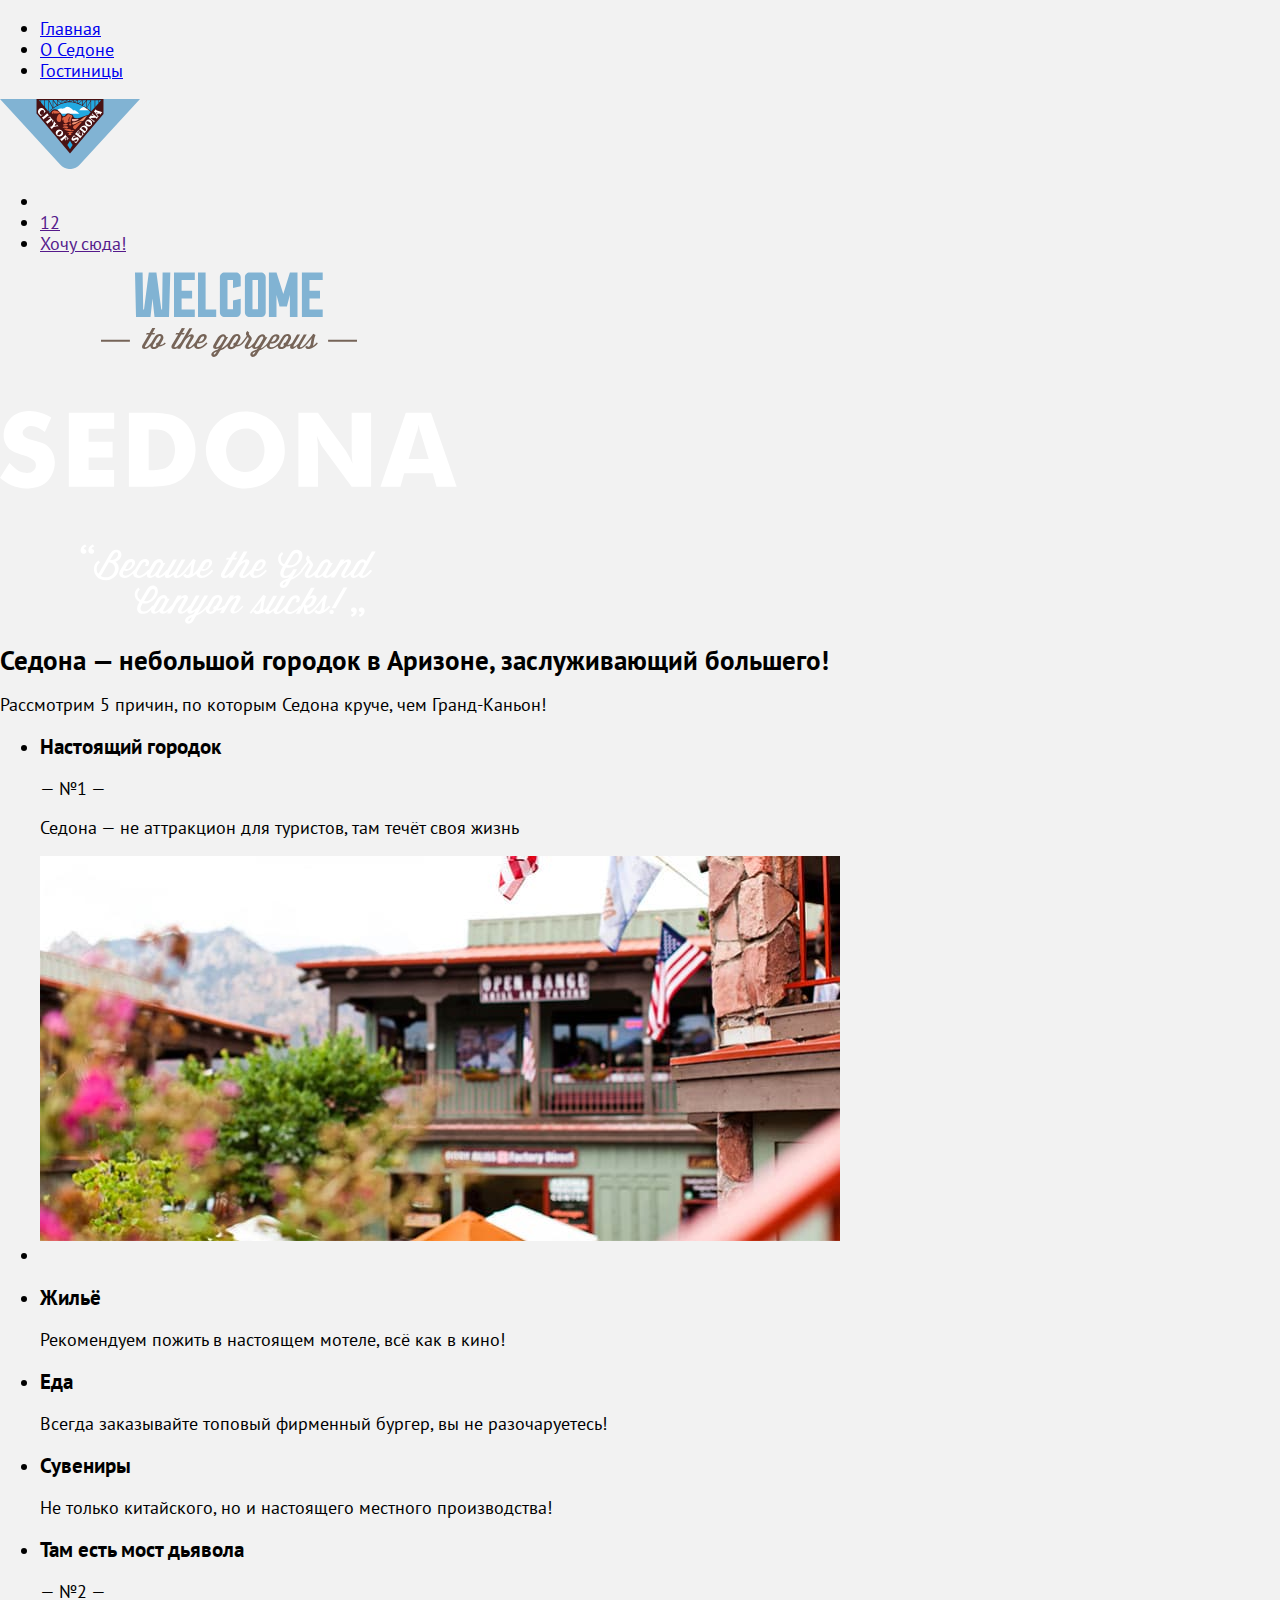
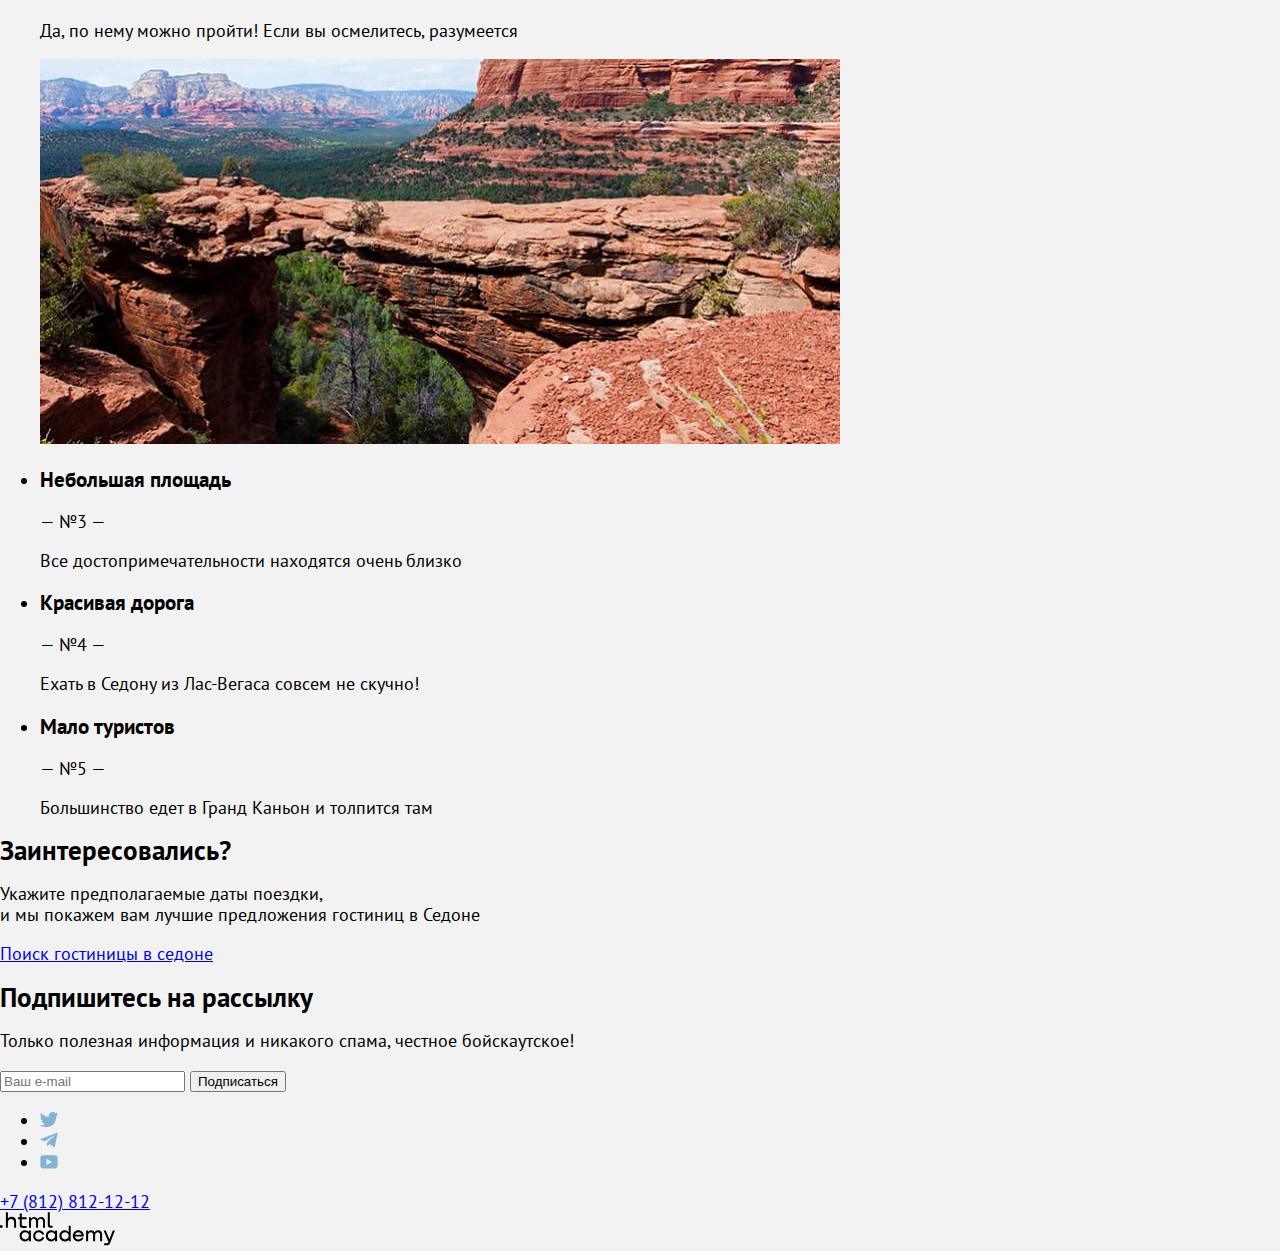
<file: index.html>
<!DOCTYPE html>
<html lang="en">

  <head>
    <meta charset="UTF-8">
    <meta name="viewport" content="width=device-width, initial-scale=1.0">
    <link rel="stylesheet" href="style/style.css">
    <title>Sedona</title>
  </head>

  <body>
    <header class="page-header">

      <nav class="navigation-wrapper">
        <ul class="navigation-list">
          <li class="navigation-item">
            <a href="#" class="navigation-link current-link">Главная</a>
          </li>
          <li class="navigation-item">
            <a href="#" class="navigation-link">О Седоне</a>
          </li>
          <li class="navigation-item">
            <a href="catalog.html" class="navigation-link">Гостиницы</a>
          </li>
        </ul>
      </nav>

      <a href="#" class="header-logo">
        <img src="/images/header/logo.svg" alt="Логотип" class="logo-img" width="140" height="70">
      </a>

      <ul class="nagigation-user">
        <li class="navigation-item">
          <a href="" class="navigation-link">
            <span class="visually-hidden">
              Поиск
            </span>
          </a>
        </li>
        <li class="navigation-item">
          <a href="" class="navigation-link">
            <span class="visually-hidden"> Лайки</span>
            <span class="favourite-number">12</span>
          </a>
        </li>
        <li class="navigation-item">
          <a href="" class="navigation-link">
            Хочу сюда!
          </a>
        </li>
      </ul>
    </header>

    <main class="main-index">
      <h1 class="visually-hidden">Главная информация по городу Седона.</h1>
      <section class="hero">
        <h2 class="visually-hidden">Добро пожаловать в Седона</h2>
        <img class="hero-logo" src="/images/hero/welcome.svg" alt="Добро пожаловать в Седона" width="458" height="352">
      </section>

      <section class="advantages">

        <h2 class="visually-hidden">Преимущества Седоны</h2>
        <div class="greeting-block">
          <h2 class="greeting-title">Седона — небольшой городок в Аризоне, заслуживающий большего!</h2>
          <p class="greeting-about color-description">Рассмотрим 5 причин, по которым Седона круче, чем Гранд-Каньон!
          </p>
        </div>

        <ul class="advantages-list">
          <li class="advantages-item">
            <h3>Настоящий городок</h3>
            <p>— №1 —</p>
            <p>Седона — не аттракцион для туристов, там течёт своя жизнь</p>
            <img src="/images/main/photo-1.jpg"
              alt="Вид на дом из сада, на переднем плане зелень, флаги разных стран, на заднем фоне домик с магазином или кафе."
              width="800" height="385">
          </li>
          <li class="advantages-item">
          </li>
          <li class="advantages-item">
            <h3 class="excellence-title">Жильё</h3>
            <p class=class="excellence-description">Рекомендуем пожить в настоящем мотеле, всё как в кино!</p>
          </li>
          <li class="advantages-item">
            <h3 class="excellence-title">Еда</h3>
            <p class=class="excellence-description">Всегда заказывайте топовый фирменный бургер, вы не разочаруетесь!
            </p>
          </li>
          <li class="advantages-item">
            <h3 class="excellence-title">Сувениры</h3>
            <p class=class="excellence-description">Не только китайского, но и настоящего местного производства!</p>
          </li>
          <li class="advantages-item">
            <h3>Там есть мост дьявола</h3>
            <p>— №2 —</p>
            <p>Да, по нему можно пройти! Если вы осмелитесь, разумеется</p>
            <img src="/images/main/photo-2.jpg" alt="Вид на каньон, который на переднем плане и горы вдали - на заднем.">
          </li>
          <li class="advantages-item">
            <h3>Небольшая площадь</h3>
            <p>— №3 —</p>
            <p>Все достопримечательности находятся очень близко</p>
          </li>
          <li class="advantages-item">
            <h3>Красивая дорога</h3>
            <p>— №4 —</p>
            <p>Ехать в Седону из Лас-Вегаса совсем не скучно!</p>
          </li>
          <li class="advantages-item">
            <h3>Мало туристов</h3>
            <p>— №5 —</p>
            <p>Большинство едет в Гранд Каньон и толпится там</p>
          </li>
        </ul>

      </section>

      <section class="interested">
        <h2 class="greeting-title">Заинтересовались?</h2>
        <p class="greeting-about color-description">Укажите предполагаемые даты поездки,<br>и мы покажем вам лучшие
          предложения гостиниц в Седоне</p>
        <a class="interested-button" href="catalog.html">Поиск гостиницы в седоне</a>
      </section>

      <section class="subscribe">
        <h2 class="greeting-title">Подпишитесь на рассылку</h2>
        <p class="greeting-about">Только полезная информация и никакого спама, честное бойскаутское!</p>
        <form class="form-wrapper" action=" https://echo.htmlacademy.ru/" method="post">
          <label>
            <span class="visually-hidden">Ваш e-mail.</span>
            <input class="subscribe-field" type="email" name="email-field" placeholder="Ваш e-mail" required>
          </label>
          <button class="subscribe-button" type="submit">Подписаться</button>
        </form>
      </section>

    </main>

    <footer>
      <section class="social">
        <h2 class="visually-hidden">Список социальных сетей</h2>
        <ul class="social-list">
          <li class="social-item">
            <a href="https://twitter.com" class="social-link">
              <img src="/images/footer/social-twitter.svg" alt="twitter" width="18" height="15">
              <span class="visually-hidden">
                twitter
              </span>
            </a>
          </li>
          <li class="navigation-item">
            <a href="https://web.telegram.org/" class="navigation-link">
              <img src="/images/footer/telegram-logo.svg" alt="telegram" width="18" height="15">
              <span class="visually-hidden">
                telegram
              </span>
            </a>
          </li>
          <li class="navigation-item">
            <a href="https://youtube.com" class="navigation-link">
              <img src="/images/footer/youtube-logo.svg" alt="twitter" width="18" height="15">
              <span class="visually-hidden">
                youtube
              </span>
            </a>
          </li>
        </ul>
      </section>

      <section class="footer-phone">
        <h2 class="visually-hidden">Контактный телефон</h2>
        <a class="footer-number" href="tel:+78128121212">+7 (812) 812-12-12</a>
      </section>

      <section class="footer-logo">
        <h2 class="visually-hidden">Ссылка логотоип HTML Academy</h2>
        <a href="#" class="link-logo">
          <img src="/images/footer/academy-logo.svg" alt="Логотип академии" width="115" height="34">
        </a>
      </section>

    </footer>
  </body>

</html>
</file>
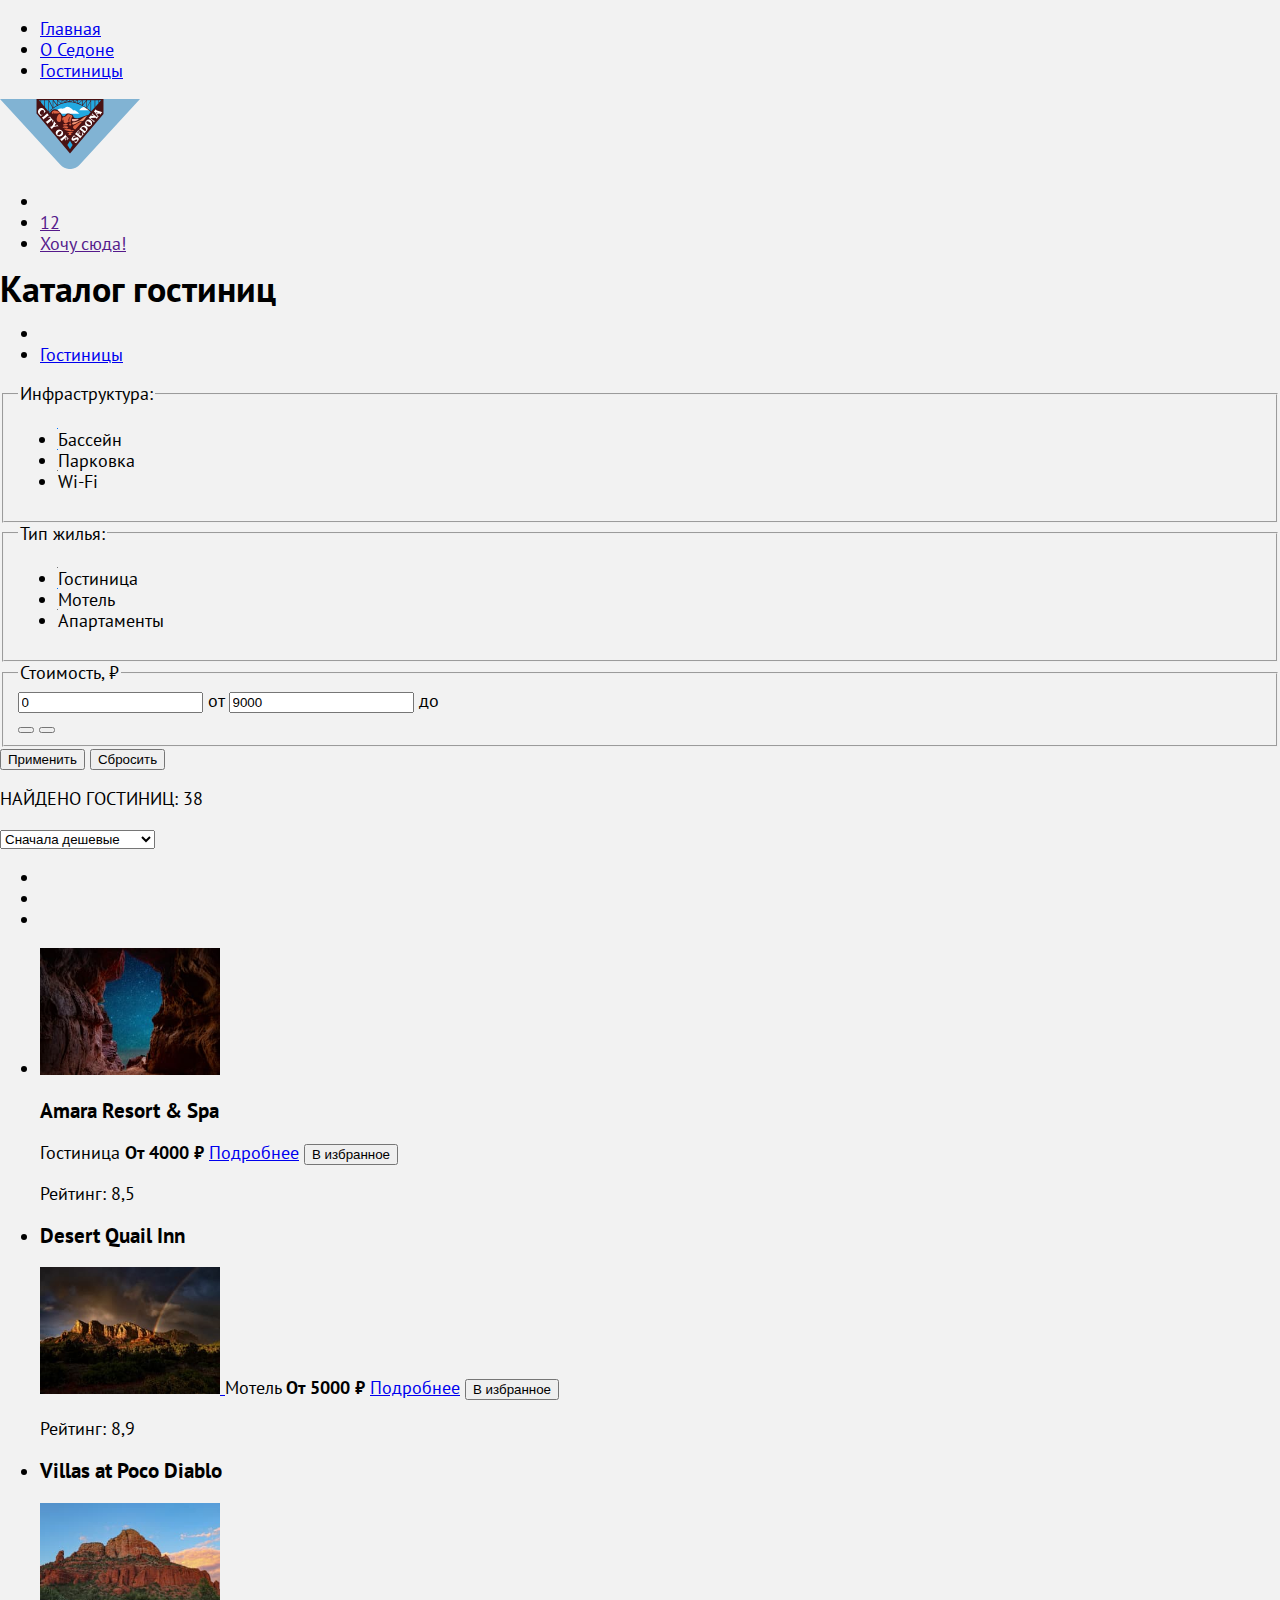
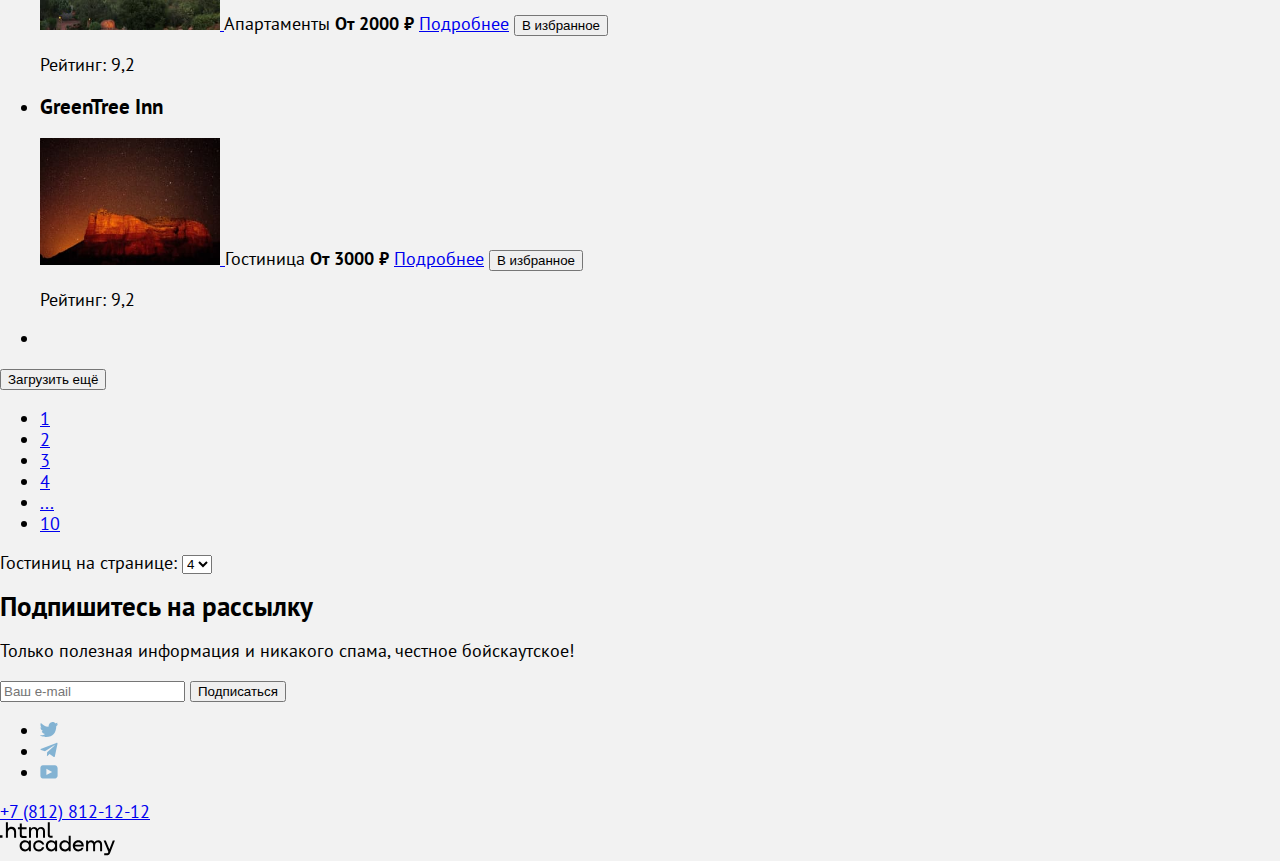
<file: catalog.html>
<!DOCTYPE html>
<html lang="en">

  <head>
    <meta charset="UTF-8">
    <meta name="viewport" content="width=device-width, initial-scale=1.0">
    <link rel="stylesheet" href="style/style.css">
    <title>Каталог</title>
  </head>

  <body>

    <header class="page-header">

      <nav class="navigation-wrapper">
        <ul class="navigation-list">
          <li class="navigation-item">
            <a href="#" class="navigation-link current-link">Главная</a>
          </li>
          <li class="navigation-item">
            <a href="#" class="navigation-link">О Седоне</a>
          </li>
          <li class="navigation-item">
            <a href="catalog.html" class="navigation-link">Гостиницы</a>
          </li>
        </ul>
      </nav>

      <a href="index.html" class="header-logo">
        <img src="/images/header/logo.svg" alt="Логотип" class="logo-img" width="140" height="70">
      </a>

      <ul class="nagigation-user">
        <li class="navigation-item">
          <a href="" class="navigation-link">
            <span class="visually-hidden">
              Поиск
            </span>
          </a>
        </li>
        <li class="navigation-item">
          <a href="" class="navigation-link">
            <span class="visually-hidden"> Лайки</span>
            <span class="favourite-number">12</span>
          </a>
        </li>
        <li class="navigation-item">
          <a href="" class="navigation-link">
            Хочу сюда!
          </a>
        </li>
      </ul>
    </header>


    <main class="main-inner">
      <div class="inner-catalog">
        <header class="inner-header">
          <h1 class="inner-header-title">Каталог гостиниц</h1>
          <ul class="breadcrumbs">
            <li class="breadcrumbs-link">
              <a href="index.html">
                <span class="visually-hidden">Домой</span>
              </a>
            </li>
            <li class="breadcrumbs-link">
              <a href="#">
                Гостиницы
              </a>
            </li>
          </ul>
        </header>


        <h2 class="visually-hidden">Список товаров с фильтрами</h2>

        <form class="catalog-filter" action="https://echo.htmlacademy.ru/" method="get">
          <fieldset class="catalog-filter-group">

            <legend class="catalog-filter-title">Инфраструктура:</legend>
            <ul class="catalog-filter-list">
              <li class="catalog-filter-item">
                <label class="control">
                  <input class="visually-hidden control-input" type="checkbox" name="pool" checked>
                  <span class="control-mark"></span>
                  <span class="control-label">Бассейн</span>
                </label>
              </li>
              <li class="catalog-filter-item">
                <label class="control">
                  <input class="visually-hidden control-input" type="checkbox" name="pool" checked>
                  <span class="control-mark"></span>
                  <span class="control-label">Парковка</span>
                </label>
              </li>
              <li class="catalog-filter-item">
                <label class="control">
                  <input class="visually-hidden control-input" type="checkbox" name="pool">
                  <span class="control-mark"></span>
                  <span class="control-label">Wi-Fi</span>
                </label>
              </li>
            </ul>

          </fieldset>

          <fieldset class="catalog-filter-group">
            <legend class="catalog-filter-title">Тип жилья:</legend>
            <ul class="catalog-filter-list">
              <li class="catalog-filter-item">
                <label class="control">
                  <input class="visually-hidden control-input" type="radio" name="product-group" value="type-house"
                    checked>
                  <span class="control-mark"></span>
                  <span class="control-label">Гостиница</span>
                </label>
              </li>
              <li class="catalog-filter-item">
                <label class="control">
                  <input class="visually-hidden control-input" type="radio" name="product-group" value="type-house"
                    checked>
                  <span class="control-mark"></span>
                  <span class="control-label">Мотель</span>
                </label>
              </li>
              <li class="catalog-filter-item">
                <label class="control">
                  <input class="visually-hidden control-input" type="radio" name="product-group" value="type-house">
                  <span class="control-mark"></span>
                  <span class="control-label">Апартаменты</span>
                </label>
              </li>
            </ul>
          </fieldset>

          <fieldset class="catalog-filter-group">
            <legend class="catalog-filter-title">Стоимость, &#8381;</legend>
            <div class="range">

              <div class="range-wrapper-inputs">
                <label class="catalog-filter-label">
                  <input class="catalog-min" type="number" name="min-price" value="0">
                  <span class="from-to">от</span>
                </label>

                <label class="catalog-filter-label">
                  <input class="catalog-max" type="number" name="max-price" value="9000">
                  <span class="from-to">до</span>
                </label>
              </div>

              <div class="range-scale">
                <div class="range-bar">
                  <button class="range-toggle toggle-min" type="button">
                    <span class="visually-hidden">Изменить минимальную цену</span>
                  </button>

                  <button class="range-toggle toggle-max" type="button">
                    <span class="visually-hidden">Изменить максимальную цену цену</span>
                  </button>
                </div>
              </div>
            </div>
          </fieldset>

          <div class="catalog-buttons">
            <button class="catalog-apply" type="submit">Применить</button>
            <button class="catalog-reset" type="reset">Сбросить</button>
          </div>

        </form>

      </div>
      <!-- SEARCH SECTION -->
      <section class="sorting">
        <h2 class="visually-hidden">Глобальные результаты поиска гостиниц.</h2>
        <section class="inner-search">
          <h3 class="visually-hidden">Группировки результатов гостиниц.</h3>
          <p class="found-hotel">НАЙДЕНО ГОСТИНИЦ:
            <span class="found-hotel"> 38</span>
          </p>
          <select class="select-control" aria-label="Сортировка.">
            <option value="cheap">Сначала дешевые</option>
            <option value="expensive">Сначала дорогие</option>
            <option value="popular">Сначала популярные</option>
          </select>

          <ul class="display-list">
            <li class="display-item">
              <a class="display-button view-table">
                <span class="visually-hidden">Показать таблицей.</span>
              </a>
            </li>
            <li class="display-item">
              <a class="display-button view-item" href="#">
                <span class="visually-hidden">Показать по одной карточке.</span>
              </a>
            </li>
            <li class="display-item">
              <a class="display-button view-list current-button" href="#">
                <span class="visually-hidden">Показать списком.</span>
              </a>
            </li>
          </ul>
        </section>

        <section class="hotels">
          <h3 class="visually-hidden">Результаты поиска гостиниц.</h3>
          <ul class="hotels-list">
            <li class="hotels-item">
              <a class="hotels-card-link" href="#">
                <img class="hotels-image" src="/images/catalog/hotel-1.jpg" alt="Вид на звездное небо из пещеры." width="180" height="120">
              </a>
              <h3>Amara Resort & Spa</h3>
              <span class="hotels-name">Гостиница</span>
              <b class="hotels-price">От 4000 &#8381;</b>
              <a class="hotels-link-details" href="#">Подробнее</a>
              <button class="hotels-button" type="button">В избранное</button>
              <p class="hotels-raiting star-4">
                <span class="visually-hidden">Четыре звезды.</span>
              </p>
              <p class="hotels-raiting">Рейтинг: 8,5</p>
            </li>
            <li class="hotels-item">
              <h3>Desert Quail Inn</h3>
              <a class="hotels-card-link" href="#">
                <img class="hotels-image" src="/images/catalog/hotel-2.jpg" alt="Отель Desert Quail Inn" width="180" height="120">
              </a>
              <span class="hotels-name">Мотель</span>
              <b class="hotels-price">От 5000 &#8381;</b>
              <a class="hotels-link-details" href="#">Подробнее</a>
              </a>
              <button class="hotels-button" type="button">В избранное</button>
              <p class="hotels-raiting star-4">
                <span class="visually-hidden">Четыре звезды.</span>
              </p>
              <p class="hotels-raiting">Рейтинг: 8,9</p>
            </li>
            <li class="hotels-item">
              <h3>Villas at Poco Diablo</h3>
              <a class="hotels-card-link" href="#">
                <img class="hotels-image" src="/images/catalog/hotel-3.jpg" alt="Вид на гору на фоне ясного голубого неба." width="180"
                  height="120">
              </a>
              <span class="hotels-name">Апартаменты</span>
              <b class="hotels-price">От 2000 &#8381;</b>
              <a class="hotels-link-details" href="#">Подробнее</a>
              </a>
              <button class="hotels-button" type="button">В избранное</button>
              <p class="hotels-raiting star-2">
                <span class="visually-hidden">Две звезды.</span>
              </p>
              <p class="hotels-raiting">Рейтинг: 9,2</p>
            </li>
            <li class="hotels-item">
              <h3>GreenTree Inn</h3>
              <a class="hotels-card-link" href="#">
                <img class="hotels-image" src="/images/catalog/hotel-4.jpg" alt="Дорога по среди леса" width="180" height="120">
              </a>
              <span class="hotels-name">Гостиница</span>
              <b class="hotels-price">От 3000 &#8381;</b>
              <a class="hotels-link-details" href="#">Подробнее</a>
              </a>
              <button class="hotels-button" type="button">В избранное</button>
              <p class="hotels-raiting star-2">
                <span class="visually-hidden">Две звезды.</span>
              </p>
              <p class="hotels-raiting">Рейтинг: 9,2</p>
            </li>
            <li class="hotels-item"></li>
          </ul>
          <button>Загрузить ещё</button>
        </section>

        <section class="pagination-block">
          <h3 class="visually-hidden">Пагинация страницы поиска.</h3>
          <ul class="pagination">
            <li class="pagination-item">
              <a href="#" class="pagination-link pagination-current">
                1
              </a>
            </li>
            <li class="pagination-item">
              <a href="#" class="pagination-link">
                2
              </a>
            </li>
            <li class="pagination-item">
              <a href="#" class="pagination-link">
                3
              </a>
            </li>
            <li class="pagination-item">
              <a href="#" class="pagination-link">
                4
              </a>
            </li>
            <li class="pagination-item">
              <a href="#" class="pagination-link">
                ...
              </a>
            </li>
            <li class="pagination-item">
              <a href="#" class="pagination-link">
                10
              </a>
            </li>
          </ul>

          <span>Гостиниц на странице:</span>
          <select name="" id="">
            <option value="4">4</option>
          </select>
        </section>
      </section>

      <section class="subscribe">
        <h2 class="subscribe-title">Подпишитесь на рассылку</h2>
        <p class="subscribe-about">Только полезная информация и никакого спама, честное бойскаутское!</p>
        <form class="form-wrapper" action="#" method="post">
          <label>
            <span class="visually-hidden">Ваш e-mail.</span>
            <input class="subscribe-field" type="email" name="email-field" placeholder="Ваш e-mail" required>
          </label>
          <button class="subscribe-button" type="submit">Подписаться</button>
        </form>
      </section>
    </main>

    <footer>
      <section class="social">
        <h2 class="visually-hidden">Список социальных сетей</h2>
        <ul class="social-list">
          <li class="social-item">
            <a href="https://twitter.com" class="social-link">
              <img src="/images/footer/social-twitter.svg" alt="twitter" width="18" height="15">
              <span class="visually-hidden">
                twitter
              </span>
            </a>
          </li>
          <li class="navigation-item">
            <a href="https://web.telegram.org/" class="navigation-link">
              <img src="/images/footer/telegram-logo.svg" alt="telegram" width="18" height="15">
              <span class="visually-hidden">
                telegram
              </span>
            </a>
          </li>
          <li class="navigation-item">
            <a href="https://youtube.com" class="navigation-link">
              <img src="/images/footer/youtube-logo.svg" alt="twitter" width="18" height="15">
              <span class="visually-hidden">
                youtube
              </span>
            </a>
          </li>
        </ul>
      </section>

      <section class="footer-phone">
        <h2 class="visually-hidden">Контактный телефон</h2>
        <a class="footer-number" href="tel:+78128121212">+7 (812) 812-12-12</a>
      </section>

      <section class="footer-logo">
        <h2 class="visually-hidden">Ссылка логотоип HTML Academy</h2>
        <a href="#" class="link-logo">
          <img src="/images/footer/academy-logo.svg" alt="Логотип академии" width="115" height="34">
        </a>
      </section>

    </footer>
  </body>

</html>
</file>
<file: style/style.css>
@font-face {
  font-family:  "PT Sans";
  font-style: normal;
  font-weight: 400;
  src: url("/fonts/ptsans-400.woff2");
  font-display: swap;
}

@font-face {
  font-family:  "PT Sans";
  font-style: normal;
  font-weight: 700;
  src: url("/fonts/ptsans-700.woff2");
  font-display: swap;
}

*,
*::before,
*::after {
  box-sizing: border-box;
}

html {
  height: 100%;
}

body {
  font-family: "PT Sans", sans-serif;
  font-size: 18px;
  line-height: 21px;
  background-color: #F2F2F2;
  color: #000000;
  margin: 0;
  height: 100%;
  min-width: 1280px;
}

img {
  max-width: 100%;
  height: auto;
  object-fit: contain;
}

.visually-hidden {
  position: absolute;
  width: 1px;
  height: 1px;
  margin: -1px;
  padding: 0;
  border: 0;
  overflow: hidden;
}
</file>
